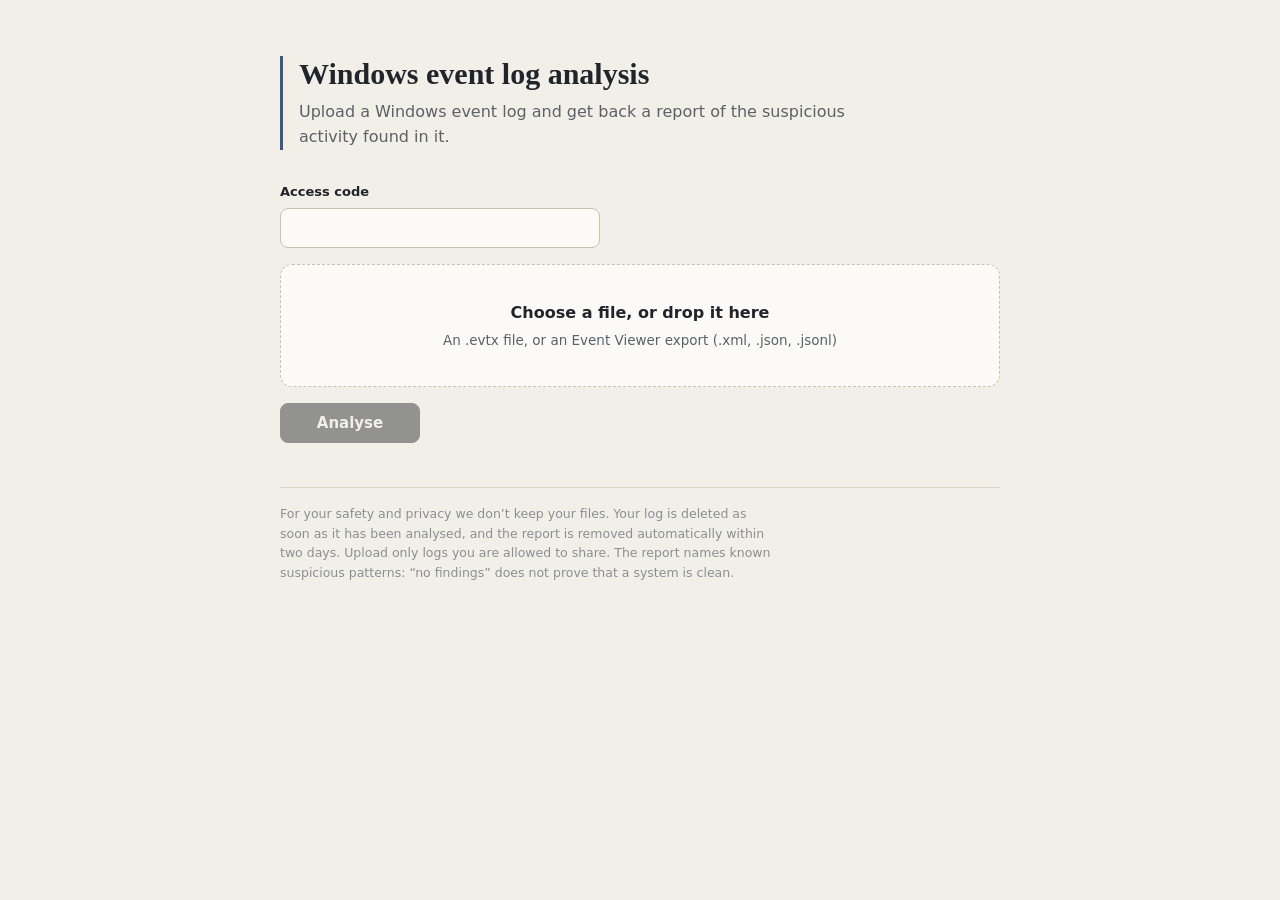
<file: aws/lambda/upload_api/web/index.html>
<!doctype html>
<html lang="en">
<head>
<meta charset="utf-8">
<meta name="viewport" content="width=device-width, initial-scale=1">
<meta name="robots" content="noindex">
<title>Windows event log analysis</title>
<link rel="icon" href="data:,">
<link rel="stylesheet" href="app.css">
</head>
<body>
<main>
  <header>
    <h1>Windows event log analysis</h1>
    <p class="lede">Upload a Windows event log and get back a report of the suspicious activity found in it.</p>
  </header>

  <form id="form" novalidate>
    <label class="field" for="code">
      <span>Access code</span>
      <input id="code" type="password" autocomplete="off" spellcheck="false">
    </label>

    <label id="drop" class="drop" for="file">
      <input id="file" type="file" accept=".evtx,.xml,.json,.jsonl,.ndjson,.txt,.log">
      <strong id="dropTitle">Choose a file, or drop it here</strong>
      <span id="dropHint">An .evtx file, or an Event Viewer export (.xml, .json, .jsonl)</span>
    </label>

    <button id="submit" class="btn primary" type="submit" disabled>Analyse</button>
  </form>

  <section id="samples" class="samples" hidden>
    <h3>No log at hand? Try a sample</h3>
    <p id="sampleNote" class="soft"></p>
    <ul id="sampleList"></ul>
  </section>

  <section id="progress" hidden>
    <ol class="steps">
      <li id="stepUpload">Upload</li>
      <li id="stepStart">Start</li>
      <li id="stepAnalyse">Analyse</li>
    </ol>
    <progress id="bar" max="100" value="0"></progress>
    <p id="status" role="status" aria-live="polite"></p>
  </section>

  <p id="error" class="error" role="alert" hidden></p>

  <section id="result" hidden>
    <h2 id="verdict"></h2>
    <p id="summary" class="soft"></p>
    <div class="actions">
      <button id="download" class="btn primary" type="button">Download the report</button>
      <button id="again" class="btn" type="button">Analyse another file</button>
    </div>
    <pre id="report" tabindex="0"></pre>
  </section>

  <button id="retry" class="btn" type="button" hidden>Try again</button>

  <footer class="fineprint">
    <p>For your safety and privacy we don&rsquo;t keep your files. Your log is deleted as soon as it has been analysed,
       and the report is removed automatically within two days. Upload only logs you are allowed to share.
       The report names known suspicious patterns: &ldquo;no findings&rdquo; does not prove that a system is clean.</p>
  </footer>
</main>
<script src="app.js"></script>
</body>
</html>
</file>
<file: aws/lambda/upload_api/web/app.css>
/* The upload page. Colours and type follow the SOC Workbench UI (socworkbench/web). */
:root{
  --paper:#F1EFE7; --raised:#FBFAF6; --sunk:#E9E6DC; --ink:#20242B; --soft:#5B6169; --faint:#8A8F96;
  --rule:#DAD5C7; --rule-strong:#C7C1AF; --focus:#3C5A80; --evtx:#3C5A80;
  --crit:#B3261E; --crit-bg:#F6DEDB; --clean:#2E7D4F; --clean-bg:#DCEFE3;
  --code:#1B2029; --code-ink:#E7E4DA;
  --shadow:0 1px 2px rgba(32,36,43,.06),0 8px 24px -12px rgba(32,36,43,.22);
  --serif:"Fraunces","Iowan Old Style","Palatino Linotype","Book Antiqua",Georgia,serif;
  --sans:"IBM Plex Sans","Segoe UI Variable Text","Segoe UI",system-ui,-apple-system,sans-serif;
  --mono:"IBM Plex Mono","Cascadia Mono","Cascadia Code",Consolas,ui-monospace,monospace;
}
@media (prefers-color-scheme:dark){:root{
  --paper:#15181D; --raised:#1D222A; --sunk:#12151A; --ink:#E9E6DD; --soft:#9BA1AA; --faint:#6E7580;
  --rule:#2B313B; --rule-strong:#3A414D; --focus:#8AABDA; --evtx:#8AABDA;
  --crit:#F2837B; --crit-bg:#3A1F1F; --clean:#6FCF97; --clean-bg:#16301F;
  --code:#0F1216; --code-ink:#E7E4DA;
  --shadow:0 1px 2px rgba(0,0,0,.35),0 12px 32px -14px rgba(0,0,0,.6);
}}
*{box-sizing:border-box}
[hidden]{display:none !important}
body{margin:0;background:var(--paper);color:var(--ink);font:15px/1.55 var(--sans);-webkit-font-smoothing:antialiased}
button,input{font:inherit;color:inherit}
:focus-visible{outline:2px solid var(--focus);outline-offset:2px}
h1,h2{font-family:var(--serif);font-weight:600;margin:0;text-wrap:balance}
.soft{color:var(--soft)}

main{max-width:760px;margin:0 auto;padding:56px 20px 80px}
header{border-left:3px solid var(--evtx);padding-left:16px;margin-bottom:32px}
h1{font-size:30px;line-height:1.2}
.lede{margin:8px 0 0;color:var(--soft);font-size:16px;max-width:56ch}

/* ---------- form ---------- */
form{display:grid;gap:16px}
.field{display:grid;gap:6px;max-width:320px}
.field span{font-weight:600;font-size:13px}
.field input{height:40px;padding:0 12px;border:1px solid var(--rule-strong);border-radius:8px;background:var(--raised);font-family:var(--mono)}
.drop{display:grid;gap:4px;justify-items:center;text-align:center;padding:36px 20px;border:1.5px dashed var(--rule-strong);
  border-radius:12px;background:var(--raised);cursor:pointer;overflow-wrap:anywhere}
.drop:hover,.drop.over{border-color:var(--ink)}
.drop.has-file{border-style:solid}
.drop strong{font-size:16px}
.drop span{color:var(--soft);font-size:13.5px}
/* Still reachable by keyboard; the label around it is what you see. */
.drop input{position:absolute;width:1px;height:1px;opacity:0;pointer-events:none}
.drop:focus-within{outline:2px solid var(--focus);outline-offset:2px}

.btn{display:inline-flex;align-items:center;justify-content:center;height:40px;padding:0 18px;border-radius:8px;
  border:1px solid var(--rule-strong);background:var(--raised);font-weight:600;cursor:pointer}
.btn:hover{background:var(--sunk)}
.btn.primary{background:var(--ink);color:var(--paper);border-color:var(--ink)}
.btn.primary:hover{opacity:.9;background:var(--ink)}
.btn:disabled{opacity:.45;cursor:not-allowed}
form .btn{justify-self:start;min-width:140px}

/* ---------- samples ---------- */
.samples{margin-top:28px}
h3{font-family:var(--serif);font-size:17px;font-weight:600;margin:0 0 6px}
.samples ul{list-style:none;margin:12px 0 0;padding:0;display:grid;grid-template-columns:repeat(auto-fill,minmax(230px,1fr));gap:10px}
.sample{display:grid;gap:3px;width:100%;height:100%;text-align:left;padding:12px 14px;border:1px solid var(--rule);border-radius:10px;
  background:var(--raised);cursor:pointer;overflow-wrap:anywhere}
.sample:hover{border-color:var(--ink)}
.sample:disabled{opacity:.5;cursor:not-allowed}
.sample strong{font-size:14px}
.sample span{color:var(--soft);font-size:13px}
.sample small{color:var(--faint);font:12px/1.4 var(--mono)}

/* ---------- progress ---------- */
#progress{margin-top:28px;padding:20px;border:1px solid var(--rule);border-radius:12px;background:var(--raised)}
.steps{display:flex;gap:8px;list-style:none;margin:0 0 14px;padding:0;font:600 12px/1 var(--mono);letter-spacing:.06em;text-transform:uppercase}
.steps li{flex:1;padding:8px 0 0;border-top:3px solid var(--rule);color:var(--faint)}
.steps li.now{border-color:var(--ink);color:var(--ink)}
.steps li.done{border-color:var(--clean);color:var(--soft)}
progress{display:block;width:100%;height:8px;accent-color:var(--ink)}
#status{margin:12px 0 0;color:var(--soft)}

.error{margin:24px 0 0;padding:14px 16px;border:1px solid var(--crit);border-radius:10px;background:var(--crit-bg);color:var(--crit);
  font-weight:500;overflow-wrap:anywhere}
#retry{margin-top:16px}

/* ---------- result ---------- */
#result{margin-top:32px}
h2{font-size:22px;padding:12px 16px;border-radius:10px;background:var(--clean-bg);color:var(--clean)}
h2.findings{background:var(--crit-bg);color:var(--crit)}
#summary{margin:10px 2px 0}
.actions{display:flex;flex-wrap:wrap;gap:10px;margin:18px 0}
pre{margin:0;padding:18px;border-radius:12px;background:var(--code);color:var(--code-ink);font:13px/1.55 var(--mono);
  white-space:pre-wrap;overflow-wrap:anywhere;max-height:70vh;overflow:auto;box-shadow:var(--shadow)}

.fineprint{margin-top:44px;padding-top:16px;border-top:1px solid var(--rule);color:var(--faint);font-size:12.5px}
.fineprint p{margin:0;max-width:62ch}

@media (max-width:520px){main{padding:32px 16px 56px} h1{font-size:24px} .actions .btn{flex:1}}
</file>
